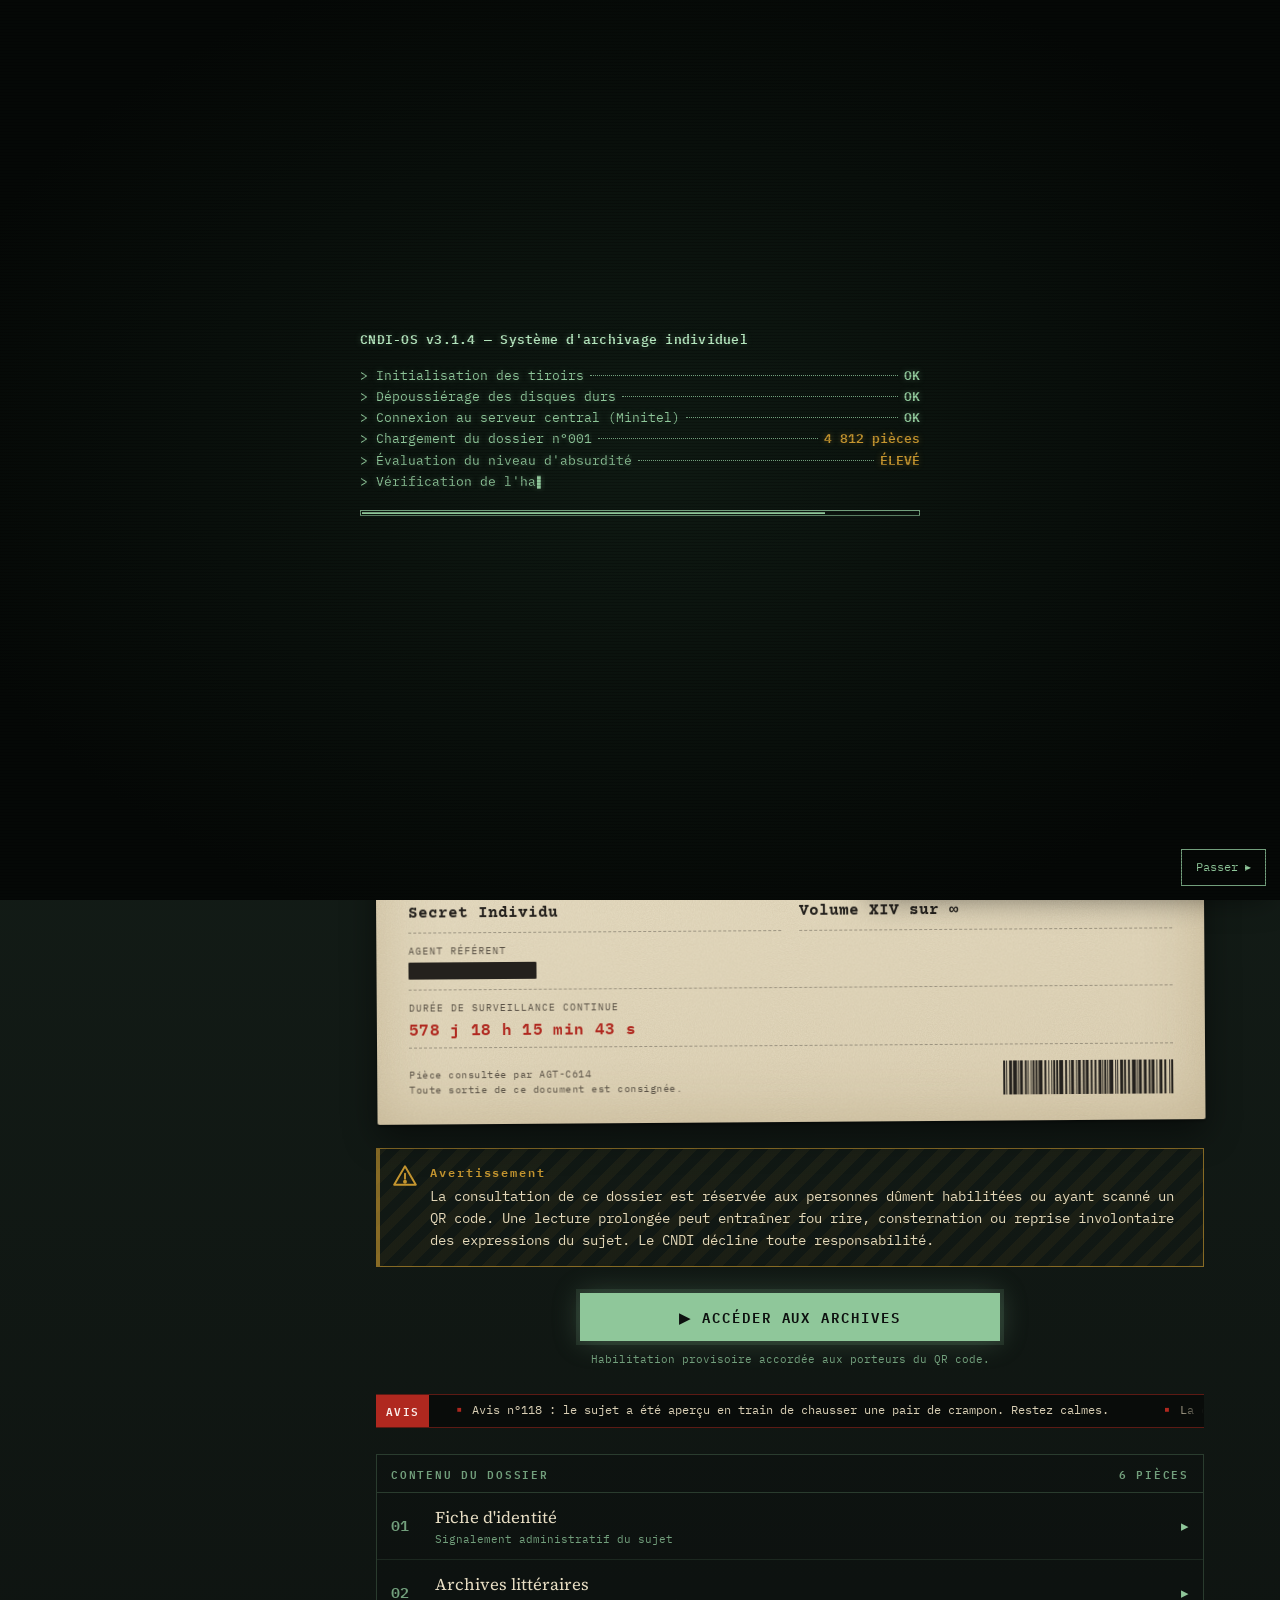
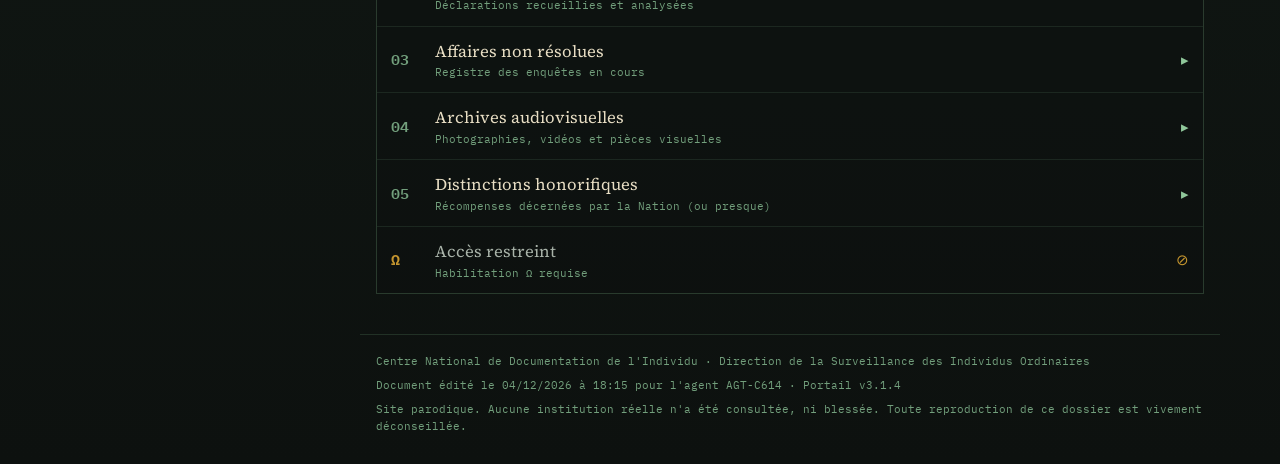
<file: index.html>
<!DOCTYPE html>
<html lang="fr">
<head>
  <meta charset="utf-8">
  <meta name="viewport" content="width=device-width, initial-scale=1, viewport-fit=cover">
  <title>CNDI · Portail officiel · Dossier n°001</title>
  <meta name="description" content="Portail officiel du Centre National de Documentation de l'Individu.">
  <meta name="robots" content="noindex, nofollow">
  <meta name="theme-color" content="#0D110F">
  <link rel="icon" href="assets/icons/sceau.svg" type="image/svg+xml">
  <link rel="preload" href="assets/fonts/ibm-plex-mono-400.woff2" as="font" type="font/woff2" crossorigin>
  <link rel="preload" href="assets/fonts/courier-prime-400.woff2" as="font" type="font/woff2" crossorigin>
  <link rel="stylesheet" href="style.css">
  <!-- Évite de montrer l'écran de démarrage une 2e fois dans la même session -->
  <script>try{if(sessionStorage.getItem('cndi-demarre'))document.documentElement.classList.add('deja-demarre')}catch(e){}</script>
</head>
<body>
  <a class="evitement" href="#vue">Aller au contenu</a>

  <!-- ===== SÉQUENCE DE DÉMARRAGE ===== -->
  <div id="demarrage" class="demarrage" role="status" aria-live="polite">
    <div class="demarrage__ecran">
      <p class="demarrage__titre" id="demarrage-titre"></p>
      <div class="demarrage__lignes" id="demarrage-lignes"></div>
      <div class="demarrage__barre" aria-hidden="true"><span id="demarrage-progression"></span></div>
      <p class="demarrage__final" id="demarrage-final"></p>
    </div>
    <button type="button" class="demarrage__passer" id="demarrage-passer">Passer ▸</button>
  </div>

  <!-- ===== EN-TÊTE SYSTÈME ===== -->
  <header class="entete">
    <a href="#/" class="entete__marque" aria-label="Retour à l'accueil du portail">
      <span class="entete__sceau" id="entete-sceau" aria-hidden="true"></span>
      <span class="entete__nom"><strong>CNDI</strong><small>Portail officiel</small></span>
    </a>
    <div class="entete__session" aria-hidden="true">
      <span class="entete__voyant"></span>
      <span id="entete-agent">AGT-····</span>
      <span class="entete__sep">·</span>
      <span id="entete-chrono">00:00:00</span>
    </div>
    <button type="button" class="entete__menu" id="bouton-menu" aria-controls="repertoire" aria-expanded="false">
      <span class="entete__menu-icone" aria-hidden="true"><i></i><i></i><i></i></span>
      <span class="entete__menu-label">Répertoire</span>
    </button>
    <div class="entete__chargement" id="chargement" aria-hidden="true"></div>
  </header>

  <div class="disposition">
    <!-- ===== RÉPERTOIRE (menu) ===== -->
    <nav id="repertoire" class="repertoire" aria-label="Répertoire des pièces"></nav>
    <div class="voile" id="voile" hidden></div>

    <div class="colonne">
      <ol class="ariane" id="ariane" aria-label="Fil d'Ariane"></ol>
      <main id="vue" class="vue" tabindex="-1"></main>
      <footer class="pied" id="pied"></footer>
    </div>
  </div>

  <!-- ===== VÉRIFICATION D'HABILITATION (transition d'accès) ===== -->
  <div id="verification" class="verification" hidden>
    <div class="verification__boite" role="status">
      <p class="verification__titre">Vérification de l'habilitation</p>
      <div class="verification__barre"><span></span></div>
      <p class="verification__ligne" id="verification-ligne"></p>
    </div>
  </div>

  <!-- ===== NOTIFICATIONS SYSTÈME ===== -->
  <div id="notifications" class="notifications" aria-live="polite"></div>

  <script src="config.js"></script>
  <script src="script.js"></script>
</body>
</html>
</file>
<file: style.css>
/* =====================================================================
   CNDI — FEUILLE DE STYLE
   Deux matières : l'ÉCRAN (système, vert sombre, monospace)
                   et le PAPIER (documents, beige, machine à écrire).
   ===================================================================== */

/* ---------- Polices auto-hébergées (licence OFL) ---------- */
@font-face { font-family: "Plex Mono"; src: url("assets/fonts/ibm-plex-mono-400.woff2") format("woff2"); font-weight: 400; font-display: swap; }
@font-face { font-family: "Plex Mono"; src: url("assets/fonts/ibm-plex-mono-600.woff2") format("woff2"); font-weight: 600; font-display: swap; }
@font-face { font-family: "Courier Prime"; src: url("assets/fonts/courier-prime-400.woff2") format("woff2"); font-weight: 400; font-display: swap; }
@font-face { font-family: "Courier Prime"; src: url("assets/fonts/courier-prime-700.woff2") format("woff2"); font-weight: 700; font-display: swap; }
@font-face { font-family: "Source Serif"; src: url("assets/fonts/source-serif-4-400.woff2") format("woff2"); font-weight: 400; font-display: swap; }
@font-face { font-family: "Source Serif"; src: url("assets/fonts/source-serif-4-600.woff2") format("woff2"); font-weight: 600; font-display: swap; }

/* ---------- Variables ---------- */
:root {
  --noir: #0D110F;
  --vert: #16221B;
  --vert-2: #1C2B22;
  --anthracite: #262A28;
  --anthracite-2: #313633;
  --phosphore: #8FC79A;
  --phosphore-vif: #B4E5BD;
  --phosphore-pale: #729F7C;
  --papier: #E8DEC4;
  --papier-2: #DED2B3;
  --kraft: #CDBF9E;
  --kraft-fonce: #B5A47D;
  --encre: #24211D;
  --encre-pale: #5A5246;
  --rouge: #B0281F;
  --ambre: #C4952F;

  --mono: "Plex Mono", ui-monospace, "SFMono-Regular", Menlo, Consolas, monospace;
  --machine: "Courier Prime", "Courier New", Courier, monospace;
  --serif: "Source Serif", Georgia, "Times New Roman", serif;

  --entete-h: 56px;
  --largeur-repertoire: 300px;
  --ombre-papier: 0 1px 0 rgba(255,255,255,.35) inset, 0 0 60px rgba(120,90,40,.22) inset,
                  0 2px 3px rgba(0,0,0,.35), 0 14px 34px rgba(0,0,0,.45);

  /* Grain du papier */
  --grain: url("data:image/svg+xml,%3Csvg xmlns='http://www.w3.org/2000/svg' width='180' height='180'%3E%3Cfilter id='n'%3E%3CfeTurbulence type='fractalNoise' baseFrequency='.85' numOctaves='3' stitchTiles='stitch'/%3E%3CfeColorMatrix values='0 0 0 0 .35 0 0 0 0 .28 0 0 0 0 .16 0 0 0 .22 0'/%3E%3C/filter%3E%3Crect width='100%25' height='100%25' filter='url(%23n)'/%3E%3C/svg%3E");
  /* Encre irrégulière des tampons */
  --encre-masque: url("data:image/svg+xml,%3Csvg xmlns='http://www.w3.org/2000/svg' width='220' height='220'%3E%3Cfilter id='m'%3E%3CfeTurbulence type='fractalNoise' baseFrequency='.55' numOctaves='3' seed='7'/%3E%3CfeColorMatrix values='0 0 0 0 0 0 0 0 0 0 0 0 0 0 0 0 0 0 -2.6 2.15'/%3E%3C/filter%3E%3Crect width='100%25' height='100%25' filter='url(%23m)'/%3E%3C/svg%3E");
}

/* ---------- Base ---------- */
*, *::before, *::after { box-sizing: border-box; }
html {
  -webkit-text-size-adjust: 100%;
  overflow-x: clip;
  background: var(--noir);
  scroll-padding-top: calc(var(--entete-h) + 12px);
}
body {
  margin: 0;
  min-height: 100vh;
  min-height: 100dvh;
  font-family: var(--mono);
  font-size: 15px;
  line-height: 1.55;
  color: var(--phosphore);
  background:
    radial-gradient(ellipse 120% 60% at 50% 0%, #22382B 0%, transparent 60%),
    linear-gradient(var(--vert), var(--noir));
  background-color: var(--vert);
}
/* Scanlines très discrètes sur les surfaces « écran » uniquement (pas sur le papier) */
body::before {
  content: "";
  position: fixed; inset: 0;
  pointer-events: none;
  z-index: -1;
  background: repeating-linear-gradient(to bottom, transparent 0 2px, rgba(0,0,0,.14) 2px 3px);
}
.demarrage::after {
  content: ""; position: absolute; inset: 0; pointer-events: none;
  background: repeating-linear-gradient(to bottom, transparent 0 2px, rgba(0,0,0,.22) 2px 3px);
}
img, svg { display: block; max-width: 100%; }
a { color: inherit; }
button { font: inherit; color: inherit; }
a, button, summary { -webkit-tap-highlight-color: rgba(143,199,154,.18); touch-action: manipulation; }
:focus-visible { outline: 2px solid var(--ambre); outline-offset: 3px; }
::selection { background: var(--phosphore); color: var(--noir); }

.evitement {
  position: absolute; left: 8px; top: -60px; z-index: 400;
  background: var(--ambre); color: var(--noir); padding: 8px 12px; text-decoration: none;
}
.evitement:focus { top: 8px; }

/* Placeholders non remplacés (surlignés pour ne pas en oublier) */
mark.a-remplir {
  background: rgba(255, 214, 10, .85);
  color: #1b1600;
  padding: 0 .2em;
  border-radius: 2px;
  font-family: var(--mono);
  font-size: .88em;
  box-decoration-break: clone; -webkit-box-decoration-break: clone;
  overflow-wrap: anywhere;
}

/* =====================================================================
   SÉQUENCE DE DÉMARRAGE
   ===================================================================== */
.demarrage {
  position: fixed; inset: 0; z-index: 500;
  background: radial-gradient(ellipse at center, #0F1A13 0%, #050806 80%);
  color: var(--phosphore);
  display: flex; align-items: center; justify-content: center;
  padding: 24px 18px calc(24px + env(safe-area-inset-bottom));
  transition: opacity .5s ease, visibility .5s;
  text-shadow: 0 0 6px rgba(143,199,154,.35);
}
.deja-demarre .demarrage { display: none; }
.demarrage.est-termine { opacity: 0; visibility: hidden; }
.demarrage__ecran { width: 100%; max-width: 560px; font-size: 12.5px; line-height: 1.7; }
.demarrage__titre { margin: 0 0 14px; color: var(--phosphore-vif); font-weight: 600; letter-spacing: .02em; min-height: 1.7em; }
.demarrage__ligne { display: flex; align-items: baseline; gap: 6px; white-space: nowrap; }
.demarrage__ligne .l { overflow: hidden; text-overflow: ellipsis; }
.demarrage__ligne .pts { flex: 1; min-width: 12px; border-bottom: 1px dotted var(--phosphore-pale); transform: translateY(-4px); opacity: 0; }
.demarrage__ligne .s { font-weight: 600; opacity: 0; }
.demarrage__ligne .s.alerte { color: var(--ambre); text-shadow: 0 0 6px rgba(196,149,47,.4); }
.demarrage__ligne.est-fini .pts, .demarrage__ligne.est-fini .s { opacity: 1; }
.demarrage__barre { margin: 18px 0 12px; height: 6px; border: 1px solid var(--phosphore-pale); padding: 1px; }
.demarrage__barre span { display: block; height: 100%; width: 0; background: var(--phosphore); transition: width .25s linear; }
.demarrage__final { margin: 0; min-height: 3.4em; color: var(--phosphore-vif); }
.demarrage__final strong { display: inline-block; margin-top: 4px; letter-spacing: .2em; animation: clignote 1s steps(2) infinite; }
.curseur::after { content: "▌"; animation: clignote 1s steps(2) infinite; margin-left: 1px; }
.demarrage__passer {
  position: absolute; right: 14px; bottom: calc(14px + env(safe-area-inset-bottom));
  background: none; border: 1px solid var(--phosphore-pale); color: var(--phosphore);
  font-family: var(--mono); font-size: 12px; padding: 8px 14px; cursor: pointer;
}
.demarrage__passer:hover { background: var(--phosphore); color: var(--noir); }
@keyframes clignote { 50% { opacity: 0; } }

/* =====================================================================
   EN-TÊTE
   ===================================================================== */
.entete {
  position: fixed; top: 0; left: 0; right: 0; z-index: 60;
  height: var(--entete-h);
  display: flex; align-items: center; gap: 12px;
  padding: 0 12px 0 14px;
  padding-top: env(safe-area-inset-top);
  height: calc(var(--entete-h) + env(safe-area-inset-top));
  background: rgba(10, 14, 12, .93);
  -webkit-backdrop-filter: blur(6px); backdrop-filter: blur(6px);
  border-bottom: 1px solid rgba(94, 138, 104, .35);
}
.entete__marque { margin-right: auto; display: flex; align-items: center; gap: 10px; text-decoration: none; color: var(--papier); }
.entete__sceau { width: 34px; height: 34px; color: var(--papier); }
.entete__nom { display: flex; flex-direction: column; line-height: 1.1; }
.entete__nom strong { font-family: var(--serif); font-weight: 600; font-size: 17px; letter-spacing: .14em; }
.entete__nom small { white-space: nowrap; font-size: 10px; letter-spacing: .12em; text-transform: uppercase; color: var(--phosphore-pale); }
.entete__session {
  display: none; align-items: center; gap: 6px;
  font-size: 11px; color: var(--phosphore-pale); letter-spacing: .05em;
}
.entete__voyant { width: 7px; height: 7px; border-radius: 50%; background: var(--phosphore); box-shadow: 0 0 6px var(--phosphore); animation: pulse 2.4s ease-in-out infinite; }
@keyframes pulse { 50% { opacity: .35; } }
.entete__menu {
  display: flex; align-items: center; gap: 8px;
  background: none; border: 1px solid rgba(143,199,154,.45);
  padding: 8px 11px; cursor: pointer;
  font-size: 11px; letter-spacing: .12em; text-transform: uppercase;
  min-height: 40px;
}
.entete__menu-icone { display: grid; gap: 3px; width: 16px; }
.entete__menu-icone i { display: block; height: 2px; background: currentColor; transition: transform .25s, opacity .2s; }
.entete__menu[aria-expanded="true"] i:nth-child(1) { transform: translateY(5px) rotate(45deg); }
.entete__menu[aria-expanded="true"] i:nth-child(2) { opacity: 0; }
.entete__menu[aria-expanded="true"] i:nth-child(3) { transform: translateY(-5px) rotate(-45deg); }
.entete__chargement {
  position: absolute; left: 0; bottom: -1px; height: 2px; width: 0;
  background: var(--phosphore); box-shadow: 0 0 8px var(--phosphore); opacity: 0;
}
.entete__chargement.est-actif { animation: charge .5s ease-out forwards; }
@keyframes charge { 0% { width: 0; opacity: 1; } 80% { width: 100%; opacity: 1; } 100% { width: 100%; opacity: 0; } }

@media (min-width: 560px) { .entete__session { display: flex; } }

/* =====================================================================
   DISPOSITION + RÉPERTOIRE
   ===================================================================== */
.disposition { padding-top: calc(var(--entete-h) + env(safe-area-inset-top)); }
.colonne { min-width: 0; display: flex; flex-direction: column; min-height: calc(100vh - var(--entete-h)); min-height: calc(100dvh - var(--entete-h)); overflow-x: hidden; overflow-x: clip; }

.repertoire {
  position: fixed; z-index: 55;
  top: calc(var(--entete-h) + env(safe-area-inset-top)); bottom: 0; left: 0;
  width: min(88vw, 360px);
  background: linear-gradient(180deg, var(--anthracite) 0%, #1E2220 100%);
  border-right: 1px solid rgba(94,138,104,.3);
  overflow-y: auto; overscroll-behavior: contain;
  padding: 18px 16px calc(24px + env(safe-area-inset-bottom));
  transform: translateX(-104%);
  transition: transform .32s cubic-bezier(.2,.8,.2,1);
  box-shadow: 12px 0 40px rgba(0,0,0,.5);
}
.repertoire.est-ouvert { transform: none; }
.voile {
  position: fixed; inset: 0; z-index: 50;
  background: rgba(0,0,0,.55);
  opacity: 0; transition: opacity .3s;
}
.voile.est-visible { opacity: 1; }

.repertoire__titre { margin: 0 0 2px; font-size: 11px; letter-spacing: .18em; text-transform: uppercase; color: var(--phosphore-pale); }
.repertoire__sous-titre { margin: 0 0 6px; font-family: var(--serif); font-size: 19px; color: var(--papier); font-weight: 600; }
.repertoire__retour {
  display: inline-flex; gap: 6px; margin: 4px 0 18px; font-size: 12px; color: var(--phosphore);
  text-decoration: none; border-bottom: 1px dashed var(--phosphore-pale);
}
.repertoire__retour[aria-current="page"] { color: var(--papier); border-bottom-style: solid; }

/* Fiches cartonnées avec onglet */
.tiroir { list-style: none; margin: 0; padding: 0; }
.tiroir li { margin-top: 26px; }
.fiche-onglet {
  position: relative; display: grid; grid-template-columns: 1fr; row-gap: 2px;
  padding: 12px 14px 11px;
  background: var(--kraft) var(--grain);
  color: var(--encre); text-decoration: none;
  border-radius: 0 3px 3px 3px;
  box-shadow: 0 1px 0 rgba(255,255,255,.3) inset, 0 3px 8px rgba(0,0,0,.35);
  transition: transform .18s ease, background-color .18s;
}
.fiche-onglet::before { /* l'onglet */
  content: attr(data-code);
  position: absolute; bottom: 100%; left: calc(var(--i, 0) * 38px);
  min-width: 46px; height: 20px; padding: 0 10px;
  display: grid; place-items: center;
  background: inherit; background-color: var(--kraft);
  font-family: var(--mono); font-size: 10.5px; font-weight: 600; letter-spacing: .1em;
  border-radius: 4px 4px 0 0;
  clip-path: polygon(8% 0, 92% 0, 100% 100%, 0 100%);
}
.fiche-onglet:hover { transform: translateX(4px); }
.fiche-onglet__titre { font-family: var(--machine); font-weight: 700; font-size: 15px; line-height: 1.25; }
.fiche-onglet__ref { font-family: var(--mono); font-size: 10.5px; color: #463F35; letter-spacing: .03em; }
.fiche-onglet[aria-current="page"] { background-color: var(--papier); transform: translateX(6px); padding-bottom: 28px; }
.fiche-onglet[aria-current="page"]::before { background-color: var(--papier); }
.fiche-onglet[aria-current="page"]::after {
  content: "En consultation";
  position: absolute; right: 8px; bottom: 9px;
  font-family: var(--mono); font-size: 8.5px; letter-spacing: .12em; text-transform: uppercase; font-weight: 600;
  color: var(--rouge); border: 1.5px solid currentColor; padding: 1px 5px; transform: rotate(-4deg);
  -webkit-mask-image: var(--encre-masque); mask-image: var(--encre-masque);
}
.fiche-onglet--verrou {
  background: repeating-linear-gradient(-45deg, #2C302E 0 8px, #282C2A 8px 16px);
  color: var(--phosphore-pale);
  border: 1px dashed rgba(143,199,154,.35);
  box-shadow: none;
}
.fiche-onglet--verrou::before { background: #2C302E; color: var(--ambre); border: 1px dashed rgba(143,199,154,.35); border-bottom: 0; }
.fiche-onglet--verrou .fiche-onglet__titre { color: #C9D2C8; }
.fiche-onglet--verrou .fiche-onglet__ref { color: var(--phosphore-pale); }
.fiche-onglet--verrou[aria-current="page"] { background: #343936; }

.repertoire__pied {
  margin-top: 28px; padding-top: 12px; border-top: 1px solid rgba(94,138,104,.3);
  font-size: 10.5px; color: var(--phosphore-pale); line-height: 1.6;
}

@media (min-width: 1000px) {
  .entete__menu { display: none; }
  .disposition { display: grid; grid-template-columns: var(--largeur-repertoire) minmax(0, 1fr); }
  .repertoire {
    position: sticky; transform: none; width: auto; box-shadow: none;
    height: calc(100vh - var(--entete-h)); top: var(--entete-h);
  }
  .voile { display: none; }
}

/* =====================================================================
   FIL D'ARIANE + VUE
   ===================================================================== */
.ariane {
  list-style: none; margin: 0; padding: 12px 16px 0;
  display: flex; flex-wrap: wrap; gap: 4px 0;
  font-size: 11px; letter-spacing: .04em; color: var(--phosphore-pale);
  max-width: 860px; width: 100%; margin-inline: auto;
}
.ariane li { display: flex; align-items: center; }
.ariane li + li::before { content: "›"; margin: 0 7px; opacity: .7; }
.ariane a { text-decoration: none; border-bottom: 1px dotted currentColor; }
.ariane a:hover { color: var(--phosphore); }
.ariane [aria-current] { color: var(--phosphore); }

.vue {
  flex: 1;
  width: 100%; max-width: 860px; margin: 0 auto;
  padding: 14px 16px 40px;
  outline: none;
}
.vue--entree { animation: entree .35s ease-out both; }
.vue--sortie { opacity: 0; transform: translateY(6px); transition: opacity .16s, transform .16s; }
@keyframes entree { from { opacity: 0; transform: translateY(10px); } to { opacity: 1; transform: none; } }

/* =====================================================================
   COMPOSANTS DOCUMENTAIRES
   ===================================================================== */
.papier {
  position: relative;
  background-color: var(--papier);
  background-image: var(--grain), linear-gradient(170deg, rgba(255,255,255,.18), rgba(0,0,0,0) 40%, rgba(120,90,40,.08));
  color: var(--encre);
  font-family: var(--machine);
  font-size: 15.5px;
  line-height: 1.55;
  padding: 22px 18px 20px;
  border-radius: 2px;
  box-shadow: var(--ombre-papier);
}
.papier ::selection { background: var(--encre); color: var(--papier); }

.papier__entete {
  display: flex; flex-wrap: wrap; justify-content: space-between; gap: 4px 16px;
  padding-bottom: 10px; margin-bottom: 16px;
  border-bottom: 1.5px solid var(--encre);
  font-family: var(--mono); font-size: 10.5px; letter-spacing: .05em; text-transform: uppercase; color: var(--encre-pale);
}
.papier__entete strong { color: var(--encre); font-weight: 600; }
.papier__titre { font-family: var(--serif); font-weight: 600; font-size: clamp(1.45rem, 5.5vw, 2rem); line-height: 1.15; margin: 0 0 4px; outline: none; }
.papier__titre .code { font-family: var(--mono); font-size: .55em; vertical-align: middle; color: var(--encre-pale); margin-right: .4em; letter-spacing: .08em; }
.papier__sous-titre { margin: 0 0 18px; font-style: italic; color: var(--encre-pale); }

/* Tampons */
.tampon {
  --rot: -8deg;
  display: inline-block;
  font-family: var(--mono); font-weight: 600; font-size: 15px;
  letter-spacing: .16em; text-transform: uppercase; line-height: 1;
  color: var(--rouge);
  border: 3px solid currentColor; border-radius: 5px;
  outline: 1.5px solid currentColor; outline-offset: -8px;
  padding: .6em .9em .55em;
  transform: rotate(var(--rot));
  -webkit-mask-image: var(--encre-masque); mask-image: var(--encre-masque);
  -webkit-mask-size: 220px; mask-size: 220px;
  opacity: .88;
  mix-blend-mode: multiply;
  user-select: none;
  white-space: nowrap;
}
.tampon--anime { animation: tamponne .42s cubic-bezier(.2,.7,.3,1.25) both; animation-delay: var(--delai, .35s); }
.tampon--ambre { color: #9A6E12; }
@keyframes tamponne {
  0%   { opacity: 0; transform: rotate(var(--rot)) scale(2.3); }
  65%  { opacity: .95; transform: rotate(var(--rot)) scale(.94); }
  100% { opacity: .88; transform: rotate(var(--rot)) scale(1); }
}

/* Champs administratifs */
.champs { display: grid; gap: 10px 18px; margin: 0; }
.champ { border-bottom: 1px dashed rgba(36,33,29,.35); padding-bottom: 6px; min-width: 0; }
.champ dt { font-family: var(--mono); font-size: 10px; letter-spacing: .1em; text-transform: uppercase; color: var(--encre-pale); }
.champ dd { margin: 1px 0 0; font-weight: 700; overflow-wrap: anywhere; }
.champ--large { grid-column: 1 / -1; }
@media (min-width: 560px) { .champs { grid-template-columns: 1fr 1fr; } }

/* Caviardage */
.caviarde {
  background: var(--encre); color: transparent; border-radius: 1px;
  padding: 0 .25em; box-decoration-break: clone; -webkit-box-decoration-break: clone;
  user-select: none;
}
.caviarde mark { background: none; color: transparent; }

/* Boutons */
.bouton {
  display: inline-flex; align-items: center; justify-content: center; gap: 10px;
  min-height: 48px; padding: 12px 20px;
  font-family: var(--mono); font-weight: 600; font-size: 14px; letter-spacing: .14em; text-transform: uppercase;
  text-decoration: none; cursor: pointer;
  border: 1px solid var(--phosphore); background: transparent; color: var(--phosphore);
  transition: background-color .15s, color .15s, box-shadow .15s;
}
.bouton:hover { background: rgba(143,199,154,.12); }
.bouton--principal {
  background: var(--phosphore); color: var(--noir);
  box-shadow: 0 0 0 4px rgba(143,199,154,.12), 0 0 28px rgba(143,199,154,.25);
}
.bouton--principal:hover { background: var(--phosphore-vif); color: var(--noir); }
.bouton--papier { border-color: var(--encre); color: var(--encre); font-size: 12px; min-height: 42px; padding: 10px 14px; }
.bouton--papier:hover { background: rgba(36,33,29,.08); }

/* =====================================================================
   ACCUEIL
   ===================================================================== */
.accueil { display: grid; gap: 26px; }
.accueil__haut { text-align: center; padding-top: 10px; }
.accueil__surtitre {
  display: inline-block; margin: 0 0 18px; padding: 4px 10px;
  font-size: 10.5px; letter-spacing: .18em; text-transform: uppercase;
  color: var(--phosphore); border: 1px solid rgba(143,199,154,.4);
}
.accueil__sceau { width: 132px; height: 132px; margin: 0 auto 16px; color: var(--papier); filter: drop-shadow(0 0 18px rgba(232,222,196,.12)); }
.accueil__sceau .anneau { transform-origin: 100px 100px; animation: tourne 90s linear infinite; }
@keyframes tourne { to { transform: rotate(360deg); } }
.accueil__nom {
  margin: 0; font-family: var(--serif); font-weight: 600; color: var(--papier);
  font-size: clamp(1.55rem, 7vw, 2.5rem); line-height: 1.12; letter-spacing: .01em;
  text-wrap: balance;
}
.accueil__devise { margin: 10px 0 0; font-family: var(--serif); font-style: italic; font-size: 17px; color: var(--phosphore); }
.accueil__filet { width: 64px; height: 1px; margin: 18px auto 0; background: var(--phosphore-pale); position: relative; }
.accueil__filet::before, .accueil__filet::after { content: "◆"; position: absolute; top: -8px; font-size: 9px; color: var(--phosphore-pale); }
.accueil__filet::before { left: -14px; } .accueil__filet::after { right: -14px; }

.accueil__presentation {
  margin: 0; padding: 4px 0 4px 14px;
  border-left: 2px solid var(--phosphore-pale);
  color: #C9D8C8; font-size: 14px; line-height: 1.7;
}
.etiquette { display: block; margin-bottom: 6px; font-size: 10.5px; letter-spacing: .16em; text-transform: uppercase; color: var(--phosphore-pale); }

/* Carte dossier */
.dossier { padding-top: 28px; transform: rotate(-.4deg); }
.dossier__trombone { position: absolute; top: -18px; left: 26px; width: 22px; height: 58px; color: #8E949A; filter: drop-shadow(1px 2px 1px rgba(0,0,0,.35)); }
.dossier__titre { margin: 0 0 14px; font-family: var(--serif); font-weight: 600; font-size: 22px; letter-spacing: .02em; padding-right: 120px; }
.dossier__titre small { display: block; font-family: var(--mono); font-weight: 400; font-size: 10.5px; letter-spacing: .12em; text-transform: uppercase; color: var(--encre-pale); }
.dossier .tampon { position: absolute; top: 34px; right: 14px; --rot: 9deg; font-size: 13px; }
.compteur { font-family: var(--mono); font-weight: 600; font-variant-numeric: tabular-nums; color: var(--rouge); letter-spacing: .02em; }
.dossier__bas { display: flex; align-items: flex-end; justify-content: space-between; gap: 12px; margin-top: 16px; }
.dossier__bas small { font-family: var(--mono); font-size: 10px; color: var(--encre-pale); letter-spacing: .05em; }
.code-barres { height: 34px; width: auto; color: var(--encre); flex-shrink: 0; }

/* Avertissement */
.avertissement {
  display: grid; grid-template-columns: auto 1fr; gap: 12px;
  padding: 14px 14px 14px 12px;
  border: 1px solid rgba(196,149,47,.65); border-left-width: 4px;
  background: repeating-linear-gradient(-45deg, rgba(196,149,47,.06) 0 10px, transparent 10px 20px);
  color: #E3D7B8; font-size: 13.5px; line-height: 1.65;
}
.avertissement__icone { color: var(--ambre); width: 26px; height: 26px; }
.avertissement strong { display: block; color: var(--ambre); letter-spacing: .16em; font-size: 12px; margin-bottom: 2px; }

.accueil__acces { display: grid; gap: 10px; justify-items: center; text-align: center; }
.accueil__acces .bouton { width: 100%; max-width: 420px; }
.accueil__acces small { font-size: 11px; color: var(--phosphore-pale); }

/* Sommaire du dossier */
.sommaire { border: 1px solid rgba(94,138,104,.35); background: rgba(13,17,15,.35); }
.sommaire__titre { margin: 0; padding: 10px 14px; font-size: 11px; letter-spacing: .16em; text-transform: uppercase; color: var(--phosphore-pale); border-bottom: 1px solid rgba(94,138,104,.35); display: flex; justify-content: space-between; }
.sommaire ol { list-style: none; margin: 0; padding: 0; }
.sommaire li + li { border-top: 1px solid rgba(94,138,104,.18); }
.sommaire a {
  display: grid; grid-template-columns: 34px 1fr auto; align-items: center; gap: 10px;
  padding: 12px 14px; text-decoration: none; min-height: 52px;
  transition: background-color .15s;
}
.sommaire a:hover { background: rgba(143,199,154,.07); }
.sommaire .num { font-weight: 600; color: var(--phosphore-pale); }
.sommaire .tit { color: var(--papier); font-family: var(--serif); font-size: 16.5px; }
.sommaire .tit small { display: block; font-family: var(--mono); font-size: 10.5px; color: var(--phosphore-pale); }
.sommaire .fl { color: var(--phosphore); }
.sommaire .verrou .num, .sommaire .verrou .fl { color: var(--ambre); }
.sommaire .verrou .tit { color: #A9B3A9; }

/* Bandeau défilant */
.bandeau {
  display: flex; align-items: stretch;
  margin: 0 -16px;
  background: #090C0A;
  border-block: 1px solid rgba(176,40,31,.5);
  font-size: 12px; overflow: hidden;
}
.bandeau__label {
  flex-shrink: 0; display: flex; align-items: center;
  padding: 8px 10px; background: var(--rouge); color: #FBEDEA;
  font-weight: 600; letter-spacing: .12em; text-transform: uppercase; font-size: 10.5px;
  z-index: 1;
}
.bandeau__piste { overflow: hidden; flex: 1; display: flex; align-items: center; mask-image: linear-gradient(90deg, transparent, #000 4%, #000 96%, transparent); -webkit-mask-image: linear-gradient(90deg, transparent, #000 4%, #000 96%, transparent); }
.bandeau__defile { display: flex; width: max-content; animation: defile var(--duree, 60s) linear infinite; color: #D9CFB5; }
.bandeau__defile span { padding: 0 28px; white-space: nowrap; }
.bandeau__defile span::before { content: "■"; color: var(--rouge); margin-right: 10px; font-size: 8px; vertical-align: 2px; }
.bandeau:hover .bandeau__defile { animation-play-state: paused; }
@keyframes defile { to { transform: translateX(-50%); } }

@media (min-width: 700px) {
  .accueil__sceau { width: 156px; height: 156px; }
  .papier { padding: 30px 32px 26px; }
  .bandeau { margin: 0; }
}

/* =====================================================================
   FEUILLETS EN ATTENTE (rubriques à venir) + 404 + ACCÈS RESTREINT
   ===================================================================== */
.attente { display: grid; gap: 14px; margin-top: 6px; }
.attente .tampon { justify-self: start; --rot: -5deg; margin: 6px 0 4px; }
.attente p { margin: 0; }
.attente__note { font-family: var(--mono); font-size: 11.5px; color: var(--encre-pale); border-top: 1px dashed rgba(36,33,29,.35); padding-top: 10px; }

.pagination { display: flex; justify-content: space-between; gap: 10px; margin-top: 22px; }
.pagination .bouton { flex: 1; font-size: 11px; letter-spacing: .1em; }
.pagination .bouton:only-child { margin-left: auto; flex: 0 1 50%; }
.pagination__vide { flex: 1; }

.papier--sombre {
  background: #1F2321 repeating-linear-gradient(-45deg, rgba(255,255,255,.015) 0 10px, transparent 10px 20px);
  color: #C9D2C8; box-shadow: 0 0 0 1px rgba(196,149,47,.4), 0 14px 34px rgba(0,0,0,.5);
  font-family: var(--mono); font-size: 14px;
}
.papier--sombre .papier__entete { border-color: rgba(196,149,47,.6); color: var(--phosphore-pale); }
.papier--sombre .papier__entete strong { color: var(--ambre); }
.papier--sombre .papier__titre { color: var(--papier); }
.papier--sombre .papier__sous-titre { color: var(--phosphore-pale); }
.verrou-grand { width: 64px; height: 64px; color: var(--ambre); margin: 8px 0 14px; }

.introuvable__code { font-family: var(--mono); font-weight: 600; font-size: clamp(4rem, 22vw, 7rem); line-height: 1; letter-spacing: .05em; color: var(--encre); opacity: .14; margin: -6px 0 -18px; }

/* =====================================================================
   COMPOSANTS COMMUNS AUX RUBRIQUES
   ===================================================================== */
.section-titre {
  display: flex; align-items: baseline; gap: 10px;
  margin: 28px 0 12px; padding-bottom: 5px;
  font-family: var(--serif); font-weight: 600; font-size: 19px;
  border-bottom: 1px solid rgba(36,33,29,.55);
}
.section-titre span { font-family: var(--mono); font-size: 12px; color: var(--encre-pale); letter-spacing: .08em; }
.vide { font-style: italic; color: var(--encre-pale); margin: 6px 0; }
.note-bas { font-family: var(--mono); font-size: 10.5px; color: var(--encre-pale); margin: 8px 0 0; }
.registre-intro { margin: 0 0 18px; font-size: 14px; color: var(--encre-pale); }
.registre-intro strong { color: var(--rouge); }
.tampon--petit { font-size: 11px; }
.tampon--rouge { color: var(--rouge); }
.tampon--ambre { color: #9A6E12; }
.tampon--gris { color: #4B4F55; }
.tampon--vert { color: #3D6B3F; }

.media-manquant {
  display: grid; place-content: center; gap: 4px; text-align: center;
  width: 100%; height: 100%; min-height: 120px; padding: 12px;
  background: repeating-linear-gradient(-45deg, #CFC4A8 0 8px, #C6BA9C 8px 16px);
  color: var(--encre-pale); font-family: var(--mono); font-size: 11px;
}
.media-manquant span { font-weight: 600; letter-spacing: .1em; text-transform: uppercase; color: var(--rouge); }
.media-manquant code { font-size: 10px; overflow-wrap: anywhere; }

/* =====================================================================
   01 – FICHE D'IDENTITÉ
   ===================================================================== */
.fiche__identite { display: grid; grid-template-columns: 118px 1fr; gap: 16px; align-items: start; margin-bottom: 12px; }
.photo-id {
  position: relative; margin: 0;
  background: #F4EEDF; padding: 6px 6px 22px;
  box-shadow: 0 2px 5px rgba(0,0,0,.3);
  transform: rotate(-2deg);
}
.photo-id::before { /* agrafe */
  content: ""; position: absolute; top: -6px; left: 50%; width: 30px; height: 10px; margin-left: -15px;
  border: 2.5px solid #8E949A; border-bottom: 0; border-radius: 2px 2px 0 0; z-index: 1;
}
.photo-id img, .photo-id .media-manquant { width: 100%; aspect-ratio: 4 / 5; object-fit: cover; filter: sepia(.25) contrast(1.05); min-height: 0; }
.photo-id figcaption { position: absolute; left: 0; right: 0; bottom: 4px; text-align: center; font-family: var(--mono); font-size: 9px; color: var(--encre-pale); }
.photo-id .tampon { position: absolute; right: -14px; bottom: 22px; }
.champs--serre { grid-template-columns: 1fr; gap: 6px; }
@media (min-width: 560px) {
  .fiche__identite { grid-template-columns: 160px 1fr; gap: 24px; }
  .champs--serre { grid-template-columns: 1fr 1fr; gap: 10px 18px; }
}

.cases { list-style: none; margin: 0; padding: 0; display: grid; gap: 7px; }
.case { position: relative; padding-left: 30px; line-height: 1.45; }
.case::before {
  content: ""; position: absolute; left: 0; top: 1px; width: 18px; height: 18px;
  border: 1.5px solid var(--encre); background: rgba(255,255,255,.25);
}
.case::after { position: absolute; left: 3px; top: -4px; font-family: var(--machine); font-weight: 700; font-size: 21px; line-height: 1; }
.case--oui::after { content: "✓"; color: #23366F; left: 2px; }
.case--non::after { content: "✗"; color: var(--rouge); }

.jauge { margin-top: 4px; }
.jauge__segments { display: grid; grid-template-columns: repeat(5, 1fr); gap: 4px; }
.jauge__seg {
  position: relative; height: 30px; border: 1.5px solid var(--encre);
  display: flex; align-items: flex-end; justify-content: center; padding-bottom: 2px;
  background: rgba(255,255,255,.2);
}
.jauge__seg small { font-family: var(--mono); font-size: 8.5px; letter-spacing: .04em; text-transform: uppercase; color: var(--encre-pale); position: relative; }
.jauge__seg::before { content: ""; position: absolute; inset: 0; transform-origin: left; transform: scaleX(0); }
.jauge__seg.est-actif::before { animation: jauge .35s ease-out forwards; animation-delay: calc(.3s + var(--k) * .16s); }
.jauge__seg.est-actif small { color: #fff; text-shadow: 0 1px 1px rgba(0,0,0,.4); transition: color .2s calc(.3s + var(--k) * .16s); }
.jauge__seg--1::before { background: #4E7D4F; }
.jauge__seg--2::before { background: #C3A12A; }
.jauge__seg--3::before { background: #C8742A; }
.jauge__seg--4::before { background: #B0281F; }
.jauge__seg--5::before { background: #6E0D10; }
@keyframes jauge { to { transform: scaleX(1); } }
.jauge__verdict { margin: 8px 0 0; font-family: var(--mono); font-weight: 600; font-size: 12.5px; letter-spacing: .08em; text-transform: uppercase; }
.jauge__verdict--1 { color: #3D6B3F; } .jauge__verdict--2 { color: #8A7012; } .jauge__verdict--3 { color: #A85A16; }
.jauge__verdict--4 { color: var(--rouge); } .jauge__verdict--5 { color: #6E0D10; }
.commentaire { margin: 8px 0 0; font-style: italic; color: var(--encre-pale); }

.psy { border: 1.5px solid var(--encre); padding: 12px 14px; display: grid; gap: 10px; background: rgba(255,255,255,.12); }
.psy span { display: block; font-family: var(--mono); font-size: 10px; letter-spacing: .1em; text-transform: uppercase; color: var(--encre-pale); }
.psy__ligne { margin: 0; }
.psy__obs p { margin: 2px 0 0; }

.signature { position: relative; margin-top: 30px; padding-top: 6px; display: grid; justify-items: end; text-align: right; min-height: 150px; }
.signature__lieu { margin: 0 0 10px; font-size: 14px; }
.signature__bloc { display: grid; justify-items: end; font-size: 13.5px; }
.signature__bloc strong { font-size: 13.5px; }
.signature__trace { width: 150px; height: 46px; color: #23366F; margin: 2px 0; }
.cachet {
  position: absolute; left: 4px; bottom: 0; width: 112px; height: 112px;
  color: var(--rouge); opacity: .7; transform: rotate(-14deg);
  -webkit-mask-image: var(--encre-masque); mask-image: var(--encre-masque);
  mix-blend-mode: multiply;
}
.cachet .anneau { animation: none; }

/* =====================================================================
   02 – ARCHIVES LITTÉRAIRES
   ===================================================================== */
.lecteur__haut {
  display: flex; justify-content: space-between; align-items: center;
  font-family: var(--mono); font-size: 11px; letter-spacing: .08em; text-transform: uppercase; color: var(--encre-pale);
  padding: 6px 0; border-top: 1.5px solid var(--encre); border-bottom: 1px dashed rgba(36,33,29,.4);
}
.lecteur__haut strong { color: var(--encre); }
.lecteur__cadre { overflow: hidden; touch-action: pan-y; }
.lecteur__cadre.glisse-g .citation { animation: glisse-g .32s ease-out; }
.lecteur__cadre.glisse-d .citation { animation: glisse-d .32s ease-out; }
@keyframes glisse-g { from { opacity: 0; transform: translateX(28px); } }
@keyframes glisse-d { from { opacity: 0; transform: translateX(-28px); } }

.citation { position: relative; margin: 0; padding: 18px 0 4px; }
.citation__texte { margin: 0 0 20px; padding: 6px 4px 0 30px; position: relative; }
.citation__texte::before {
  content: "«"; position: absolute; left: -4px; top: -14px;
  font-family: var(--serif); font-size: 64px; line-height: 1; color: var(--rouge); opacity: .8;
}
.citation__texte p { margin: 0; font-family: var(--serif); font-size: clamp(1.3rem, 5.4vw, 1.75rem); line-height: 1.3; font-style: italic; }
.citation__tampon { position: absolute; right: 0; top: -6px; font-size: 12px; }
.citation[data-gravite="5"] .citation__tampon { color: #6E0D10; }
.gravite__points { letter-spacing: .1em; margin-right: 4px; }
.gravite--1 { color: #3D6B3F; } .gravite--2 { color: #8A7012; } .gravite--3 { color: #A85A16; }
.gravite--4 { color: var(--rouge); } .gravite--5 { color: #6E0D10; }
.analyse { margin-top: 16px; padding: 12px 14px; background: rgba(36,33,29,.06); border-left: 3px solid var(--encre); }
.analyse__titre { margin: 0 0 6px; font-family: var(--mono); font-size: 10.5px; font-weight: 600; letter-spacing: .1em; text-transform: uppercase; }
.analyse p { margin: 0 0 6px; }
.analyse__ref { font-family: var(--mono); font-size: 10px !important; color: var(--encre-pale); margin: 8px 0 0 !important; }
.lecteur__commandes { display: grid; grid-template-columns: 1fr 1.3fr 1fr; gap: 8px; margin-top: 16px; }
.lecteur__commandes .bouton { padding: 10px 6px; font-size: 11px; letter-spacing: .06em; }
.lecteur__aide { margin: 8px 0 0; text-align: center; font-family: var(--mono); font-size: 10px; color: var(--encre-pale); }

.registre { margin-top: 24px; border: 1.5px solid var(--encre); }
.registre summary {
  cursor: pointer; padding: 10px 14px; list-style: none;
  font-family: var(--mono); font-size: 11.5px; font-weight: 600; letter-spacing: .1em; text-transform: uppercase;
}
.registre summary::-webkit-details-marker { display: none; }
.registre summary::before { content: "▸"; margin-right: 8px; display: inline-block; transition: transform .2s; }
.registre[open] summary::before { transform: rotate(90deg); }
.registre summary span { color: var(--encre-pale); font-weight: 400; }
.registre ol { list-style: none; margin: 0; padding: 0; border-top: 1px solid rgba(36,33,29,.4); max-height: 340px; overflow-y: auto; }
.registre li + li { border-top: 1px dashed rgba(36,33,29,.3); }
.registre button {
  width: 100%; display: grid; grid-template-columns: auto 1fr auto; gap: 10px; align-items: center;
  padding: 10px 14px; background: none; border: 0; text-align: left; cursor: pointer; font-family: var(--machine); font-size: 14px;
}
.registre button:hover { background: rgba(36,33,29,.06); }
.registre__ref { font-family: var(--mono); font-size: 10.5px; color: var(--encre-pale); }
.registre__txt { overflow: hidden; text-overflow: ellipsis; white-space: nowrap; min-width: 0; }
.registre .gravite { font-size: 10px; letter-spacing: .05em; }

/* =====================================================================
   03 – AFFAIRES NON RÉSOLUES
   ===================================================================== */
.registre-affaires { list-style: none; margin: 0; padding: 0; border-top: 1.5px solid var(--encre); }
.registre-affaires li { border-bottom: 1px dashed rgba(36,33,29,.4); }
.registre-affaires a {
  display: grid; grid-template-columns: 1fr auto; grid-template-areas: "ref statut" "titre fleche" "date fleche";
  gap: 2px 12px; padding: 12px 4px; text-decoration: none; color: inherit;
  transition: background-color .15s;
}
.registre-affaires a:hover { background: rgba(36,33,29,.06); }
.ra__ref { grid-area: ref; font-family: var(--mono); font-size: 10.5px; letter-spacing: .06em; color: var(--encre-pale); }
.ra__titre { grid-area: titre; font-weight: 700; font-size: 15.5px; line-height: 1.3; }
.ra__date { grid-area: date; font-size: 13px; color: var(--encre-pale); }
.ra__fleche { grid-area: fleche; align-self: center; justify-self: end; color: var(--encre-pale); }
.statut {
  grid-area: statut; justify-self: end; align-self: start;
  font-family: var(--mono); font-size: 9.5px; font-weight: 600; letter-spacing: .08em; text-transform: uppercase;
  padding: 2px 6px; border: 1.5px solid currentColor; white-space: nowrap;
}
.statut--rouge { color: var(--rouge); } .statut--ambre { color: #9A6E12; } .statut--gris { color: #4B4F55; } .statut--vert { color: #3D6B3F; }
@media (min-width: 700px) {
  .registre-affaires a { grid-template-columns: 110px 1fr 140px auto 16px; grid-template-areas: "ref titre date statut fleche"; align-items: center; }
  .statut { align-self: center; }
}

.pv__type { margin: 0 0 4px; font-family: var(--mono); font-size: 10.5px; letter-spacing: .14em; text-transform: uppercase; color: var(--rouge); font-weight: 600; }
.pv .papier__titre { margin-bottom: 18px; padding-right: 8px; }
.pv__tampon { display: block; width: max-content; margin: -4px 0 18px auto; font-size: 13px; }
.pv__texte p { margin: 0 0 10px; }
.scelles { list-style: none; margin: 0; padding: 8px 0 0; display: grid; grid-template-columns: repeat(2, minmax(0, 1fr)); gap: 18px 14px; }
.scelle {
  position: relative; width: 100%; min-width: 0; display: grid; grid-template-columns: minmax(0, 1fr); gap: 6px; text-align: left; cursor: zoom-in;
  padding: 26px 8px 10px; border: 0;
  background: rgba(255,255,255,.35) linear-gradient(rgba(255,255,255,.4), rgba(255,255,255,.15));
  box-shadow: 0 0 0 1px rgba(36,33,29,.25), 0 4px 10px rgba(0,0,0,.18);
  border-radius: 3px; transform: rotate(var(--rot, 0deg));
  transition: transform .2s;
}
.scelle:hover { transform: rotate(0) scale(1.02); }
.scelle::before { /* bande adhésive rouge du sachet */
  content: ""; position: absolute; left: 0; right: 0; top: 0; height: 18px;
  background: repeating-linear-gradient(90deg, var(--rouge) 0 14px, #C9493F 14px 28px); opacity: .85;
  border-radius: 3px 3px 0 0;
}
.scelle__etiquette {
  position: absolute; top: 2px; left: 8px; z-index: 1;
  font-family: var(--mono); font-size: 9.5px; font-weight: 600; letter-spacing: .12em; text-transform: uppercase; color: #FBEDEA;
}
.scelle__photo { display: block; aspect-ratio: 1; overflow: hidden; background: #CFC4A8; }
.scelle__photo img, .scelle__photo .media-manquant { width: 100%; height: 100%; object-fit: cover; min-height: 0; }
.scelle__legende { font-family: var(--machine); font-size: 13px; line-height: 1.35; }
@media (min-width: 700px) { .scelles { grid-template-columns: repeat(3, minmax(0, 1fr)); } }
.conclusion {
  position: relative; padding: 14px 16px; border: 2px solid var(--encre);
  background: rgba(255,255,255,.18); font-weight: 700;
}
.conclusion p { margin: 0 0 8px; } .conclusion p:last-child { margin: 0; }

/* =====================================================================
   04 – ARCHIVES AUDIOVISUELLES
   ===================================================================== */
.filtres { display: flex; flex-wrap: wrap; gap: 6px; }
.filtre {
  min-height: 44px; padding: 6px 12px; cursor: pointer;
  border: 1.5px solid var(--encre); background: transparent;
  font-family: var(--mono); font-size: 11px; letter-spacing: .06em; text-transform: uppercase;
}
.filtre span { color: var(--encre-pale); margin-left: 3px; }
.filtre[aria-pressed="true"] { background: var(--encre); color: var(--papier); }
.filtre[aria-pressed="true"] span { color: var(--kraft); }

.planche {
  position: relative; margin: 18px -16px 0;
  background: #121412;
  padding: 26px 14px 30px;
  box-shadow: inset 0 0 40px rgba(0,0,0,.7);
}
.planche::before, .planche::after { /* perforations du film */
  content: ""; position: absolute; left: 0; right: 0; height: 10px;
  background: radial-gradient(circle, transparent 0 0, transparent 0) , repeating-linear-gradient(90deg, transparent 0 8px, #3A3E3B 8px 16px);
  opacity: .9;
}
.planche::before { top: 8px; } .planche::after { bottom: 8px; }
.planche__titre { display: flex; justify-content: space-between; gap: 10px; flex-wrap: wrap; margin: 4px 0 14px; font-size: 10px; letter-spacing: .12em; text-transform: uppercase; color: #E3B04B; }
.planche__grille { list-style: none; margin: 0; padding: 0; display: grid; grid-template-columns: repeat(2, minmax(0, 1fr)); gap: 16px 12px; }
.planche__grille li[hidden] { display: none; }
.cliche { display: block; width: 100%; padding: 0; border: 0; background: none; cursor: zoom-in; text-align: left; }
.cliche__img {
  position: relative; display: block; aspect-ratio: 1; overflow: hidden;
  background: #222; border: 5px solid #F1EBDD; box-shadow: 0 3px 10px rgba(0,0,0,.6);
  transition: transform .2s;
}
.cliche--capture .cliche__img { aspect-ratio: 3 / 4; }
.cliche:hover .cliche__img { transform: scale(1.02); }
.cliche__img img, .cliche__img .media-manquant { width: 100%; height: 100%; object-fit: cover; min-height: 0; }
.cliche__noir { display: block; width: 100%; height: 100%; background: #1A1C1B; }
.cliche__lecture {
  position: absolute; left: 50%; top: 50%; width: 46px; height: 46px; margin: -23px 0 0 -23px;
  display: grid; place-items: center; border-radius: 50%;
  background: rgba(13,17,15,.75); color: var(--papier); font-size: 17px; padding-left: 3px;
  border: 1.5px solid var(--papier);
}
.cliche__cote { display: block; margin-top: 6px; font-size: 10px; letter-spacing: .1em; color: #E3B04B; }
.cliche__legende { margin: 2px 0 0; font-size: 11.5px; line-height: 1.45; color: #B9C2B8; }
.planche__vide { color: #B9C2B8; font-size: 12px; text-align: center; margin: 10px 0; }
.papier--bas { margin-top: 18px; padding-top: 4px; padding-bottom: 18px; }
.papier--bas .pagination { margin-top: 14px; }
@media (min-width: 560px) { .planche__grille { grid-template-columns: repeat(3, minmax(0, 1fr)); } }
@media (min-width: 700px) { .planche { margin-inline: 0; padding-inline: 22px; } }
@media (min-width: 1200px) { .planche__grille { grid-template-columns: repeat(4, minmax(0, 1fr)); } }

/* ===== Visionneuse ===== */
.visionneuse {
  position: fixed; inset: 0; z-index: 480;
  display: grid; grid-template-rows: auto 1fr auto;
  background: rgba(5,7,6,.96);
  padding-top: env(safe-area-inset-top); padding-bottom: env(safe-area-inset-bottom);
  animation: fondu .2s ease-out;
}
.visionneuse[hidden] { display: none; }
.visionneuse__barre { display: flex; align-items: center; gap: 12px; padding: 8px 8px 8px 16px; font-size: 11px; letter-spacing: .1em; color: #E3B04B; }
.visionneuse__compteur { color: var(--phosphore-pale); margin-left: auto; }
.visionneuse__fermer { width: 44px; height: 44px; background: none; border: 1px solid rgba(143,199,154,.4); color: var(--papier); font-size: 16px; cursor: pointer; }
.visionneuse__scene { display: grid; place-items: center; min-height: 0; padding: 6px 10px; touch-action: pan-y pinch-zoom; }
.visionneuse__scene img, .visionneuse__scene video { max-width: 100%; max-height: 100%; object-fit: contain; box-shadow: 0 10px 40px rgba(0,0,0,.6); background: #000; }
.visionneuse__scene .media-manquant { width: min(90vw, 480px); height: 260px; }
.visionneuse__nav {
  position: absolute; top: 50%; width: 44px; height: 64px; margin-top: -32px;
  background: rgba(13,17,15,.7); border: 1px solid rgba(143,199,154,.35); color: var(--papier);
  font-size: 30px; line-height: 1; cursor: pointer;
}
.visionneuse__nav[hidden] { display: none; }
.visionneuse__nav--prec { left: 6px; } .visionneuse__nav--suiv { right: 6px; }
.visionneuse__legende { padding: 10px 18px 16px; text-align: center; color: #D5DED4; font-size: 13px; min-height: 52px; }
.visionneuse__legende p { margin: 0 0 2px; }
.visionneuse__legende small { color: var(--phosphore-pale); font-size: 11px; }
@media (min-width: 700px) { .visionneuse__nav--prec { left: 18px; } .visionneuse__nav--suiv { right: 18px; } .visionneuse__scene { padding: 6px 80px; } }

/* =====================================================================
   05 – DISTINCTIONS HONORIFIQUES
   ===================================================================== */
.vitrine { list-style: none; margin: 0; padding: 0; display: grid; gap: 18px; }
@media (min-width: 560px) { .vitrine { grid-template-columns: repeat(2, minmax(0, 1fr)); } }
@media (min-width: 1200px) { .vitrine { grid-template-columns: repeat(3, minmax(0, 1fr)); } }
.medaille {
  position: relative; display: grid; justify-items: center; text-align: center; gap: 4px;
  padding: 16px 16px 14px; text-decoration: none; color: inherit; height: 100%;
  background: #F3ECD9;
  border: 6px solid transparent;
  border-image: var(--guilloche) 6 round;
  box-shadow: 0 4px 12px rgba(0,0,0,.25);
  transform: rotate(var(--rot, 0deg)); transition: transform .2s;
}
.medaille:hover { transform: rotate(0) translateY(-3px); }
.medaille .rosette { width: 58px; height: 70px; }
.medaille__num { font-family: var(--mono); font-size: 10px; letter-spacing: .1em; color: var(--encre-pale); }
.medaille__titre { font-family: var(--serif); font-weight: 600; font-size: 18px; line-height: 1.25; }
.medaille__date { font-size: 12.5px; color: var(--encre-pale); }
.medaille__voir { margin-top: 6px; font-family: var(--mono); font-size: 10.5px; letter-spacing: .08em; text-transform: uppercase; color: var(--rouge); font-weight: 600; }

:root {
  --guilloche: url("data:image/svg+xml,%3Csvg xmlns='http://www.w3.org/2000/svg' width='18' height='18'%3E%3Crect width='18' height='18' fill='%23E9DFC2'/%3E%3Cg fill='none' stroke='%239A7B3A' stroke-width='.7'%3E%3Ccircle cx='0' cy='9' r='9'/%3E%3Ccircle cx='18' cy='9' r='9'/%3E%3Ccircle cx='9' cy='0' r='9'/%3E%3Ccircle cx='9' cy='18' r='9'/%3E%3C/g%3E%3C/svg%3E");
}
.certificat-page { display: grid; gap: 18px; }
.certificat {
  background: #EFE6CF var(--guilloche);
  padding: 12px;
  box-shadow: 0 2px 4px rgba(0,0,0,.35), 0 18px 40px rgba(0,0,0,.5);
  color: var(--encre);
}
.certificat__cadre {
  position: relative;
  background-color: #F6F0E0; background-image: var(--grain);
  border: 2px solid #8C6E2E; outline: 1px solid #8C6E2E; outline-offset: -7px;
  padding: 26px 18px 18px; text-align: center;
}
.certificat__institution { margin: 0; font-family: var(--serif); font-weight: 600; font-size: 12px; letter-spacing: .1em; text-transform: uppercase; line-height: 1.4; }
.certificat__institution span { font-weight: 400; font-style: italic; text-transform: none; letter-spacing: .02em; color: var(--encre-pale); }
.certificat__sceau { width: 74px; height: 74px; margin: 12px auto 6px; color: #7A5E22; }
.certificat__sceau .anneau { animation: none; }
.certificat__type { margin: 0 0 14px; font-family: var(--serif); font-size: clamp(1.6rem, 7vw, 2.3rem); font-weight: 600; letter-spacing: .14em; text-transform: uppercase; color: #7A5E22; }
.certificat__formule { margin: 0 auto 6px; max-width: 34em; font-family: var(--serif); font-style: italic; font-size: 15px; color: var(--encre-pale); }
.certificat__nom { margin: 8px 0 0; font-family: var(--serif); font-weight: 600; font-size: clamp(1.5rem, 7vw, 2.2rem); line-height: 1.15; }
.certificat__surnom { margin: 0 0 12px; font-family: var(--serif); font-style: italic; font-size: 16px; }
.certificat__titre { margin: 4px 0 10px; font-family: var(--serif); font-weight: 600; font-size: clamp(1.3rem, 6vw, 1.9rem); line-height: 1.2; color: var(--rouge); outline: none; text-wrap: balance; }
.certificat__motif { margin: 0 auto 6px; max-width: 32em; font-family: var(--serif); font-size: 16px; }
.certificat__mention { margin: 10px auto 0; max-width: 30em; font-family: var(--machine); font-size: 13px; color: var(--encre-pale); }
.certificat__pied { display: grid; grid-template-columns: 1fr auto 1fr; align-items: end; gap: 6px; margin-top: 22px; }
.certificat__sig { display: grid; justify-items: center; font-family: var(--serif); font-size: 11px; line-height: 1.3; }
.certificat__sig span { font-style: italic; color: var(--encre-pale); }
.certificat__sig .signature__trace { width: 100%; max-width: 120px; height: 38px; }
.certificat__sig strong { font-weight: 600; font-size: 11px; overflow-wrap: anywhere; }
.certificat__rosette .rosette { width: 64px; height: 78px; }
.certificat__ref { margin: 18px 0 0; font-family: var(--mono); font-size: 9.5px; letter-spacing: .05em; color: var(--encre-pale); }
.pagination--sombre { margin-top: 0; }
.pagination--sombre .bouton { font-size: 11px; letter-spacing: .08em; }
@media (min-width: 700px) {
  .certificat { padding: 18px; }
  .certificat__cadre { padding: 40px 48px 26px; }
  .certificat__sig { font-size: 13px; } .certificat__sig strong { font-size: 13px; }
  .certificat__rosette .rosette { width: 84px; height: 100px; }
}

/* =====================================================================
   ÉTAPE 4 — INTERACTIONS
   ===================================================================== */
.tampon { cursor: pointer; }
.caviarde { cursor: help; transition: background-color .3s, color .3s; }
.caviarde.est-revele { background: rgba(36,33,29,.1); color: inherit; outline: 1px dashed rgba(176,40,31,.5); cursor: text; user-select: text; }
.caviarde.est-revele mark { background: rgba(255,214,10,.85); color: #1b1600; }

@keyframes secoue { 10%, 90% { transform: translateX(-2px); } 20%, 80% { transform: translateX(4px); } 30%, 50%, 70% { transform: translateX(-7px); } 40%, 60% { transform: translateX(7px); } }
.secoue { animation: secoue .45s ease both; }
@keyframes tressaute { 30% { transform: scale(.94) rotate(-4deg); } 60% { transform: scale(1.04) rotate(3deg); } }
.tressaute { animation: tressaute .35s ease; }
.accueil__sceau { cursor: pointer; -webkit-tap-highlight-color: transparent; user-select: none; }

/* ----- Section Ω ----- */
.guichet p { line-height: 1.7; }
.guichet__form { margin-top: 20px; padding: 16px; border: 1px solid rgba(196,149,47,.5); background: rgba(0,0,0,.25); }
.guichet__form label { display: block; margin-bottom: 8px; font-size: 11px; letter-spacing: .16em; text-transform: uppercase; color: var(--ambre); }
.guichet__ligne { display: grid; grid-template-columns: 1fr; gap: 10px; }
.guichet__ligne input {
  width: 100%; min-height: 48px; padding: 10px 12px;
  background: #0A0D0B; color: var(--phosphore-vif); caret-color: var(--phosphore);
  border: 1px solid var(--phosphore-pale); font-family: var(--mono); font-size: 18px; letter-spacing: .2em;
}
.guichet__ligne input:focus { outline: none; border-color: var(--phosphore); box-shadow: 0 0 0 3px rgba(143,199,154,.2); }
.guichet__ligne input:disabled, .guichet__ligne button:disabled { opacity: .45; cursor: not-allowed; }
.guichet__essais { margin: 12px 0 0; font-size: 12px; color: var(--phosphore-pale); }
.guichet__essais span { color: var(--ambre); letter-spacing: .1em; }
.guichet__message { margin: 6px 0 0; min-height: 1.5em; color: #E7B26A; font-size: 13px; }
.guichet__indice { margin: 10px 0 0; padding: 10px 12px; border-left: 3px solid var(--ambre); background: rgba(196,149,47,.08); color: var(--papier); }
.guichet__indice span { display: block; font-size: 10px; letter-spacing: .16em; text-transform: uppercase; color: var(--ambre); }
@media (min-width: 560px) { .guichet__ligne { grid-template-columns: 1fr auto; } }

.declassifie { padding-top: 26px; }
.declassifie__tampon { display: block; width: max-content; margin: 0 0 14px auto; font-size: 14px; color: #3D6B3F; }
.declassifie__titre { font-size: clamp(1.7rem, 7vw, 2.5rem); margin: 6px 0 18px; padding-right: 30px; }
.declassifie__photo { display: block; width: 100%; max-width: 520px; margin: 0 auto 20px; padding: 10px 10px 34px; border: 0; background: #F6F1E4; box-shadow: 0 4px 14px rgba(0,0,0,.3); transform: rotate(-1.2deg); cursor: zoom-in; }
.declassifie__photo img, .declassifie__photo .media-manquant { width: 100%; height: auto; max-height: 60vh; object-fit: cover; }
.declassifie__video { margin: 0 0 20px; }
.declassifie__video video { width: 100%; max-height: 70vh; background: #000; box-shadow: 0 4px 14px rgba(0,0,0,.3); }
.declassifie__message { font-size: 16.5px; line-height: 1.7; }
.declassifie__message p { margin: 0 0 14px; }
.declassifie__signature { margin: 18px 0 0; text-align: right; font-family: var(--serif); font-style: italic; font-size: 19px; }
.fiche-onglet--omega { border-color: rgba(143,199,154,.6); }
.fiche-onglet--omega::before { color: var(--phosphore); }
.fiche-onglet--omega .fiche-onglet__ref { color: var(--phosphore); }
.sommaire .verrou.ouvert .num, .sommaire .verrou.ouvert .fl { color: var(--phosphore); }
.sommaire .verrou.ouvert .tit { color: var(--papier); }

/* ----- Documents verrouillés ----- */
.registre-affaires a.est-verrouille { opacity: .85; }
.registre-affaires a.est-verrouille .ra__date { font-style: italic; }
.pv__flou { display: grid; gap: 9px; margin: 22px 0 18px; filter: blur(.4px); }
.ligne-caviardee { display: block; height: 13px; background: var(--encre); opacity: .88; border-radius: 1px; }
.acces-refuse {
  display: grid; justify-items: center; gap: 6px; text-align: center;
  padding: 18px 16px; margin: 0 0 6px;
  border: 2px solid var(--rouge); background: rgba(176,40,31,.05);
}
.acces-refuse .verrou-grand { width: 48px; height: 48px; margin: 0; color: var(--rouge); }
.acces-refuse__titre { margin: 0; font-family: var(--mono); font-weight: 600; font-size: 15px; letter-spacing: .22em; text-transform: uppercase; color: var(--rouge); }
.acces-refuse p { margin: 0; }
.acces-refuse .bouton { margin-top: 8px; }
.acces-refuse__reponse { min-height: 1.5em; font-size: 14px; }
.acces-refuse__astuce { font-family: var(--mono); font-size: 11px; color: var(--encre-pale); margin-top: 6px !important; }
.cliche--verrou { cursor: not-allowed; }
.cliche--verrou .cliche__img img, .cliche--verrou .cliche__img .media-manquant { filter: blur(9px) grayscale(1) brightness(.6); transform: scale(1.15); }
.cliche__cadenas {
  position: absolute; inset: 0; display: grid; place-items: center;
  font-size: 34px; color: var(--ambre); text-shadow: 0 2px 8px rgba(0,0,0,.8);
  background: repeating-linear-gradient(-45deg, rgba(0,0,0,.25) 0 10px, transparent 10px 20px);
}
.cliche--verrou .cliche__cote { color: var(--ambre); }

/* ----- Bureau des Statistiques ----- */
.stats__intro { margin: 0 0 12px; }
.stats__resultats:empty { display: none; }
.stats__resultats { margin-top: 16px; padding: 14px; border: 1.5px dashed var(--encre); background: rgba(255,255,255,.18); }
.stats__calcul p { margin: 8px 0 0; font-family: var(--mono); font-size: 12px; color: var(--encre-pale); }
.stats__jauge { height: 8px; border: 1px solid var(--encre); padding: 1px; }
.stats__jauge span { display: block; height: 100%; width: 0; background: var(--encre); animation: remplit 1.55s linear forwards; }
.stats__entete { margin: 0 0 12px; font-family: var(--mono); font-size: 10.5px; letter-spacing: .04em; color: var(--encre-pale); text-transform: uppercase; }
.stats__liste { margin: 0; padding: 0 0 0 22px; display: grid; gap: 12px; }
.stats__liste li { padding-left: 2px; animation: entree .4s ease-out both; }
.stats__liste li:nth-child(2) { animation-delay: .12s; } .stats__liste li:nth-child(3) { animation-delay: .24s; } .stats__liste li:nth-child(4) { animation-delay: .36s; }
.stats__liste li::marker { font-family: var(--mono); font-size: 12px; color: var(--encre-pale); }
.stats__txt { display: block; font-weight: 700; line-height: 1.4; }
.stats__barre { display: block; height: 10px; margin-top: 6px; border: 1px solid var(--encre); background: rgba(255,255,255,.3); }
.stats__barre span { display: block; height: 100%; width: 0; background: #23366F; animation: barre .9s .3s ease-out forwards; }
.stats__barre--hors span { background: var(--rouge); }
@keyframes barre { to { width: var(--v); } }
.stats__hors { display: inline-block; margin-top: 4px; font-style: normal; font-family: var(--mono); font-size: 10px; font-weight: 600; letter-spacing: .14em; text-transform: uppercase; color: var(--rouge); animation: clignote 1s steps(2) 4; }

/* ----- Certificat : actions ----- */
.certificat-actions { display: grid; gap: 10px; }
.certificat-actions .bouton { width: 100%; }
@media (min-width: 560px) { .certificat-actions { grid-template-columns: 1.4fr 1fr; } }

/* ----- Anniversaire ----- */
.anniversaire {
  display: grid; gap: 4px; padding: 12px 14px; text-align: center;
  background: var(--rouge) repeating-linear-gradient(-45deg, rgba(255,255,255,.05) 0 10px, transparent 10px 20px);
  color: #FBEDEA; box-shadow: 0 6px 18px rgba(176,40,31,.35);
  animation: entree .5s ease-out both;
}
.anniversaire__label { font-size: 10.5px; letter-spacing: .22em; text-transform: uppercase; font-weight: 600; }
.anniversaire p { margin: 0; font-family: var(--serif); font-size: 17px; line-height: 1.4; }

/* ----- Confettis ----- */
.confettis { position: fixed; inset: 0; z-index: 490; pointer-events: none; overflow: hidden; }
.confettis i { position: absolute; top: -24px; border-radius: 1px; animation: tombe var(--d) linear forwards; opacity: .95; }
@keyframes tombe { to { transform: translate(var(--x), 110vh) rotate(var(--r)); } }

/* ----- Alerte générale ----- */
.alerte-generale {
  position: fixed; inset: 0; z-index: 495; display: grid; place-items: center; padding: 20px;
  background: rgba(60, 4, 4, .82);
  animation: fondu .2s ease-out;
}
.alerte-generale.est-sortante { opacity: 0; transition: opacity .35s; }
.alerte-generale__boite {
  width: min(100%, 420px); padding: 22px 18px; text-align: center;
  border: 3px solid #FF5A4E; background: #1A0404; color: #FBEDEA;
  box-shadow: 0 0 0 6px rgba(255,90,78,.25), 0 0 60px rgba(255,60,50,.5);
}
.alerte-generale__titre { margin: 0 0 10px; font-weight: 600; font-size: 22px; letter-spacing: .3em; text-transform: uppercase; color: #FF5A4E; animation: clignote .7s steps(2) infinite; }
.alerte-generale p { margin: 0; line-height: 1.6; }
html.en-alerte body { animation: gyrophare .7s steps(2) infinite; }
@keyframes gyrophare { 50% { box-shadow: inset 0 0 0 10px #FF3B30; } }

/* ----- Mode Minitel ----- */
html.mode-minitel { filter: grayscale(1) sepia(.9) hue-rotate(65deg) saturate(1.7) brightness(.74) contrast(1.18); }
html.mode-minitel body { font-family: var(--mono) !important; }
html.mode-minitel .papier, html.mode-minitel .papier * { font-family: var(--mono) !important; }

/* =====================================================================
   PIED DE PAGE
   ===================================================================== */
.pied {
  width: 100%; max-width: 860px; margin: 0 auto;
  padding: 18px 16px calc(28px + env(safe-area-inset-bottom));
  border-top: 1px solid rgba(94,138,104,.25);
  font-size: 10.5px; line-height: 1.7; color: var(--phosphore-pale);
  display: grid; gap: 6px;
}
.pied p { margin: 0; }

/* =====================================================================
   VÉRIFICATION D'HABILITATION
   ===================================================================== */
.verification {
  position: fixed; inset: 0; z-index: 450;
  display: grid; place-items: center; padding: 20px;
  background: rgba(5,8,6,.88);
  -webkit-backdrop-filter: blur(3px); backdrop-filter: blur(3px);
  animation: fondu .2s ease-out;
}
.verification[hidden] { display: none; }
.verification__boite { width: min(100%, 360px); border: 1px solid var(--phosphore-pale); background: var(--noir); padding: 18px; font-size: 12.5px; }
.verification__titre { margin: 0 0 12px; color: var(--phosphore-vif); letter-spacing: .14em; text-transform: uppercase; font-weight: 600; font-size: 12px; }
.verification__barre { height: 6px; border: 1px solid var(--phosphore-pale); padding: 1px; }
.verification__barre span { display: block; height: 100%; width: 0; background: var(--phosphore); }
.verification.est-active .verification__barre span { animation: remplit 1s cubic-bezier(.4,.1,.3,1) forwards; }
@keyframes remplit { to { width: 100%; } }
.verification__ligne { margin: 10px 0 0; min-height: 1.6em; color: var(--phosphore); }
@keyframes fondu { from { opacity: 0; } }

/* =====================================================================
   NOTIFICATIONS SYSTÈME
   ===================================================================== */
.notifications {
  position: fixed; z-index: 470;
  left: 12px; right: 12px; bottom: calc(12px + env(safe-area-inset-bottom));
  display: flex; flex-direction: column-reverse; align-items: center; gap: 8px;
  pointer-events: none;
}
.notif {
  pointer-events: auto; cursor: pointer;
  width: 100%; max-width: 400px;
  display: grid; grid-template-columns: auto 1fr; gap: 2px 10px;
  padding: 11px 13px;
  background: rgba(26, 30, 28, .97);
  border: 1px solid rgba(94,138,104,.45); border-left: 3px solid var(--phosphore);
  box-shadow: 0 10px 30px rgba(0,0,0,.5);
  font-size: 12.5px; line-height: 1.5; color: #D5DED4;
  animation: notif-entree .3s cubic-bezier(.2,.8,.2,1);
  text-align: left;
}
.notif--alerte { border-left-color: var(--ambre); }
.notif__icone { grid-row: span 2; color: var(--phosphore); font-size: 13px; line-height: 1.5; }
.notif--alerte .notif__icone { color: var(--ambre); }
.notif__titre { font-size: 9.5px; letter-spacing: .16em; text-transform: uppercase; color: var(--phosphore-pale); }
.notif.est-sortante { animation: notif-sortie .25s ease-in forwards; }
@keyframes notif-entree { from { opacity: 0; transform: translateY(14px); } }
@keyframes notif-sortie { to { opacity: 0; transform: translateY(10px); } }
@media (min-width: 700px) { .notifications { align-items: flex-end; } }

/* =====================================================================
   MOUVEMENT RÉDUIT
   ===================================================================== */
@media (prefers-reduced-motion: reduce) {
  *, *::before, *::after { animation-duration: .001ms !important; animation-iteration-count: 1 !important; transition-duration: .001ms !important; }
  .bandeau__defile { animation: none; flex-wrap: wrap; width: auto; }
  .bandeau__defile span[aria-hidden] { display: none; }
  .bandeau__defile span { white-space: normal; padding: 6px 12px; }
}

/* =====================================================================
   IMPRESSION (certificat → PDF via « Imprimer »)
   ===================================================================== */
@media print {
  @page { size: A4 portrait; margin: 8mm; }
  html, body { background: #fff !important; }
  body::before, body::after, .entete, .repertoire, .voile, .ariane, .pied, .notifications,
  .pagination, .certificat-actions, .evitement, .demarrage, .verification, .visionneuse { display: none !important; }
  .disposition { display: block !important; padding: 0 !important; }
  .vue { padding: 0 !important; max-width: none !important; animation: none !important; }
  .papier, .certificat { box-shadow: none !important; }
  .certificat { -webkit-print-color-adjust: exact; print-color-adjust: exact; break-inside: avoid; }
  mark.a-remplir { background: none !important; padding: 0; }
  .tampon { animation: none !important; opacity: .88 !important; }
}

@media (max-width: 359px) {
  .entete { gap: 8px; padding-left: 10px; }
  .entete__nom small { letter-spacing: .06em; font-size: 9px; }
  .entete__menu { padding: 8px 9px; }
  .fiche__identite { grid-template-columns: 100px 1fr; gap: 12px; }
}

/* Démarrage : sur petit écran, les lignes passent à la ligne au lieu d'être tronquées */
@media (max-width: 419px) {
  .demarrage__ecran { font-size: 11.5px; }
  .demarrage__ligne { align-items: flex-end; white-space: normal; }
  .demarrage__ligne .l { overflow: visible; text-overflow: clip; flex: 0 1 auto; }
  .demarrage__ligne .s { white-space: nowrap; }
}
</file>
